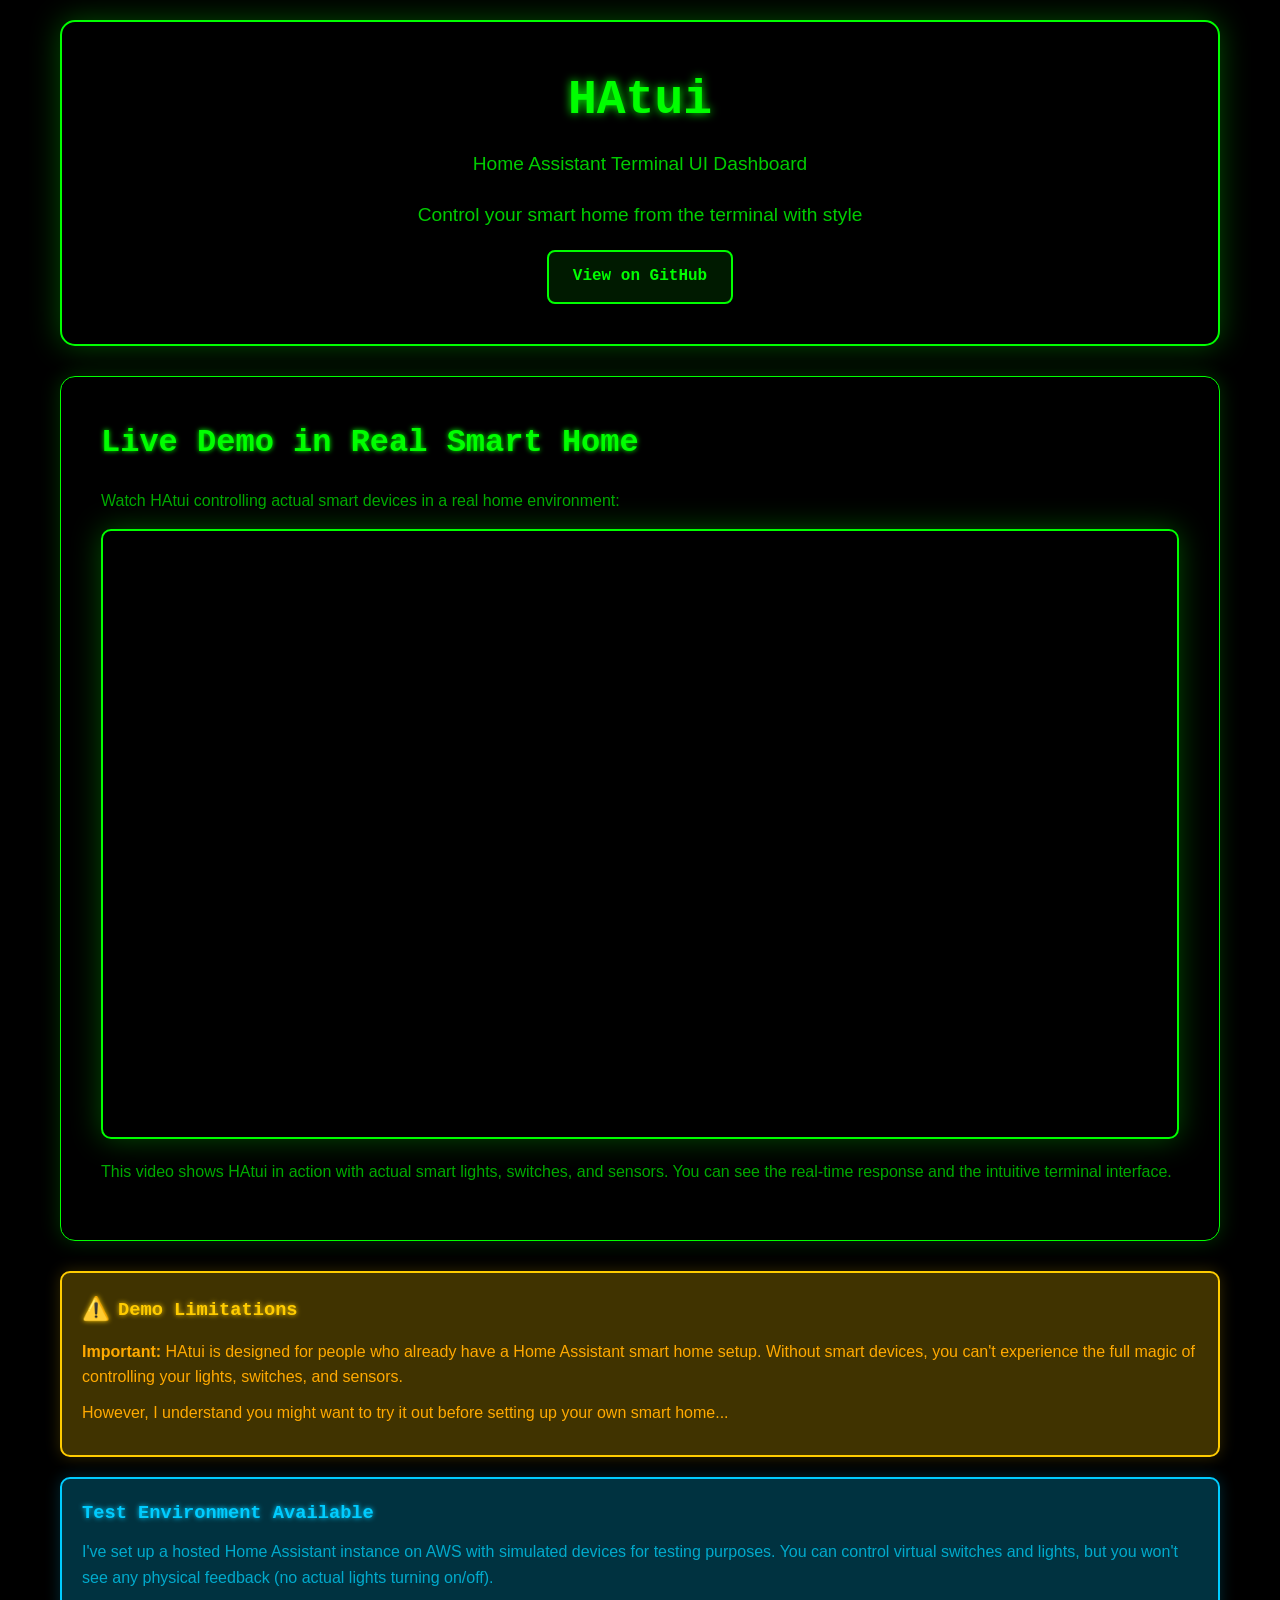
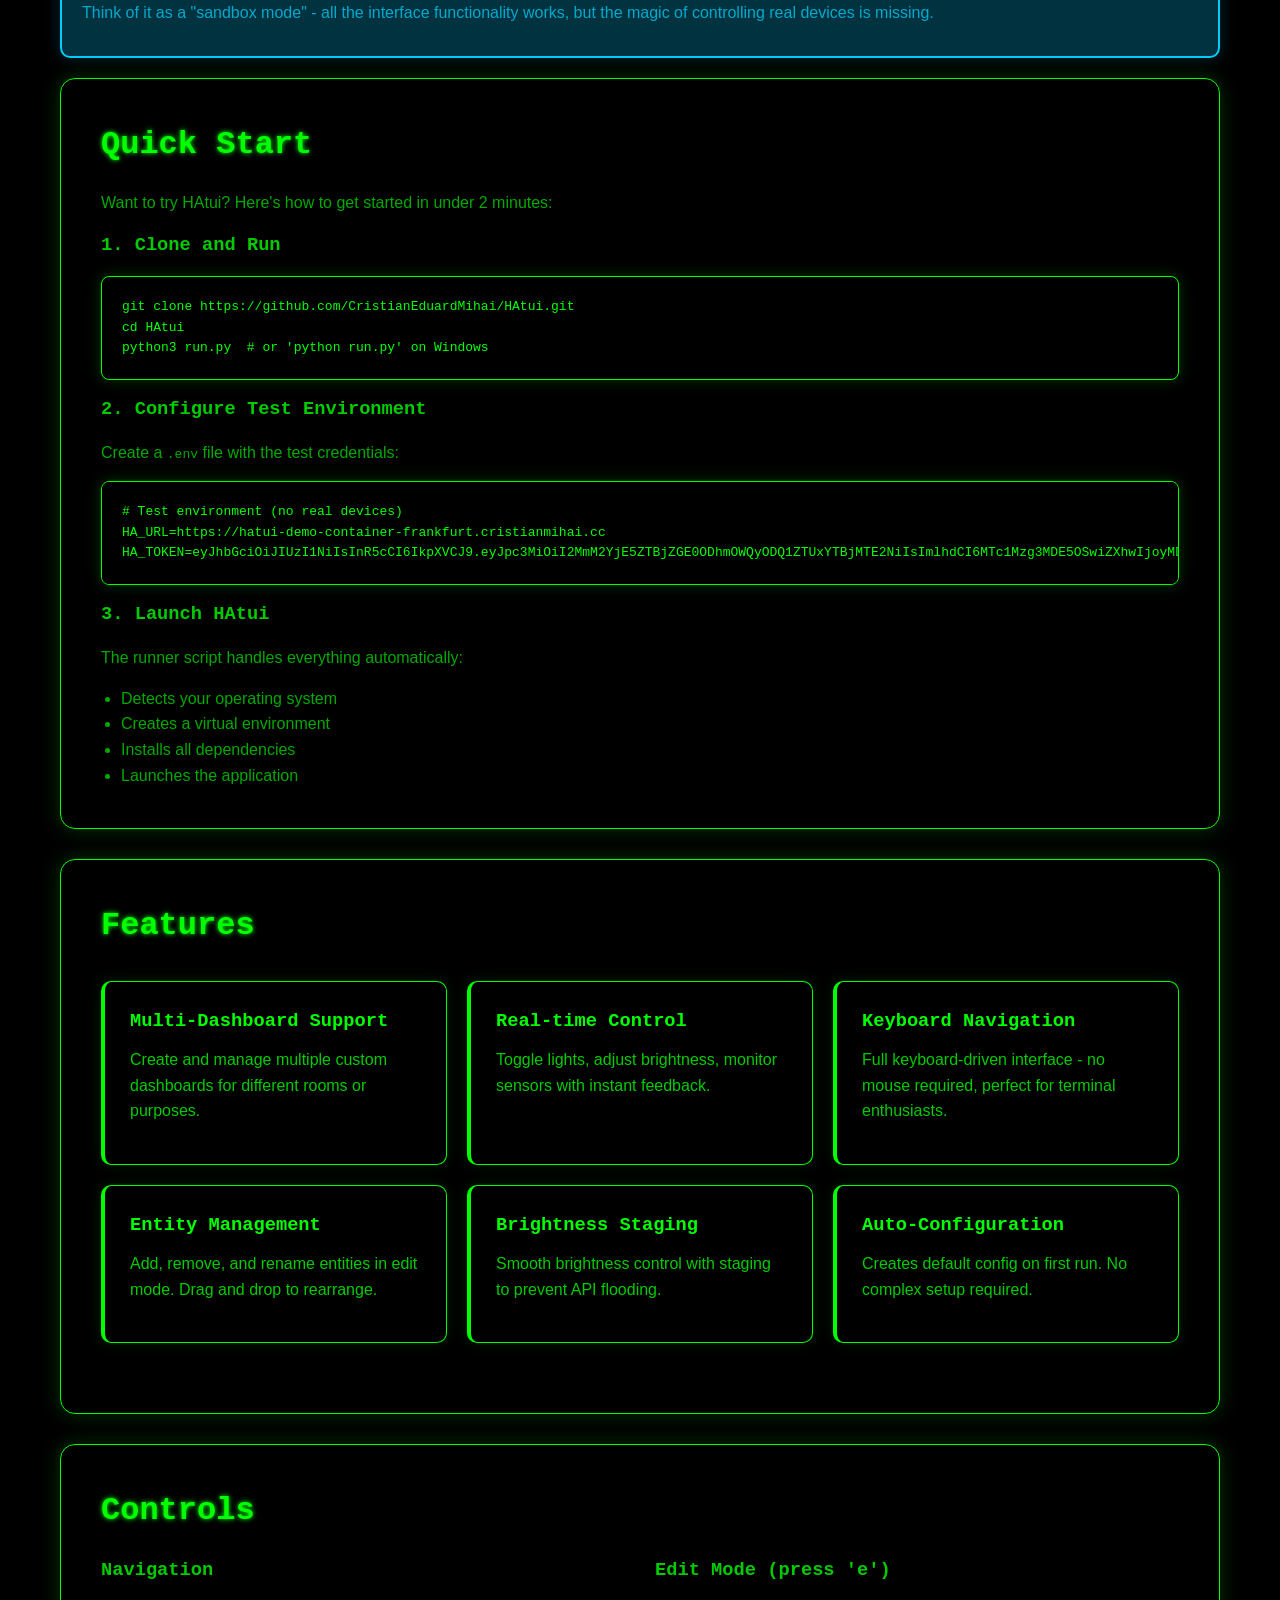
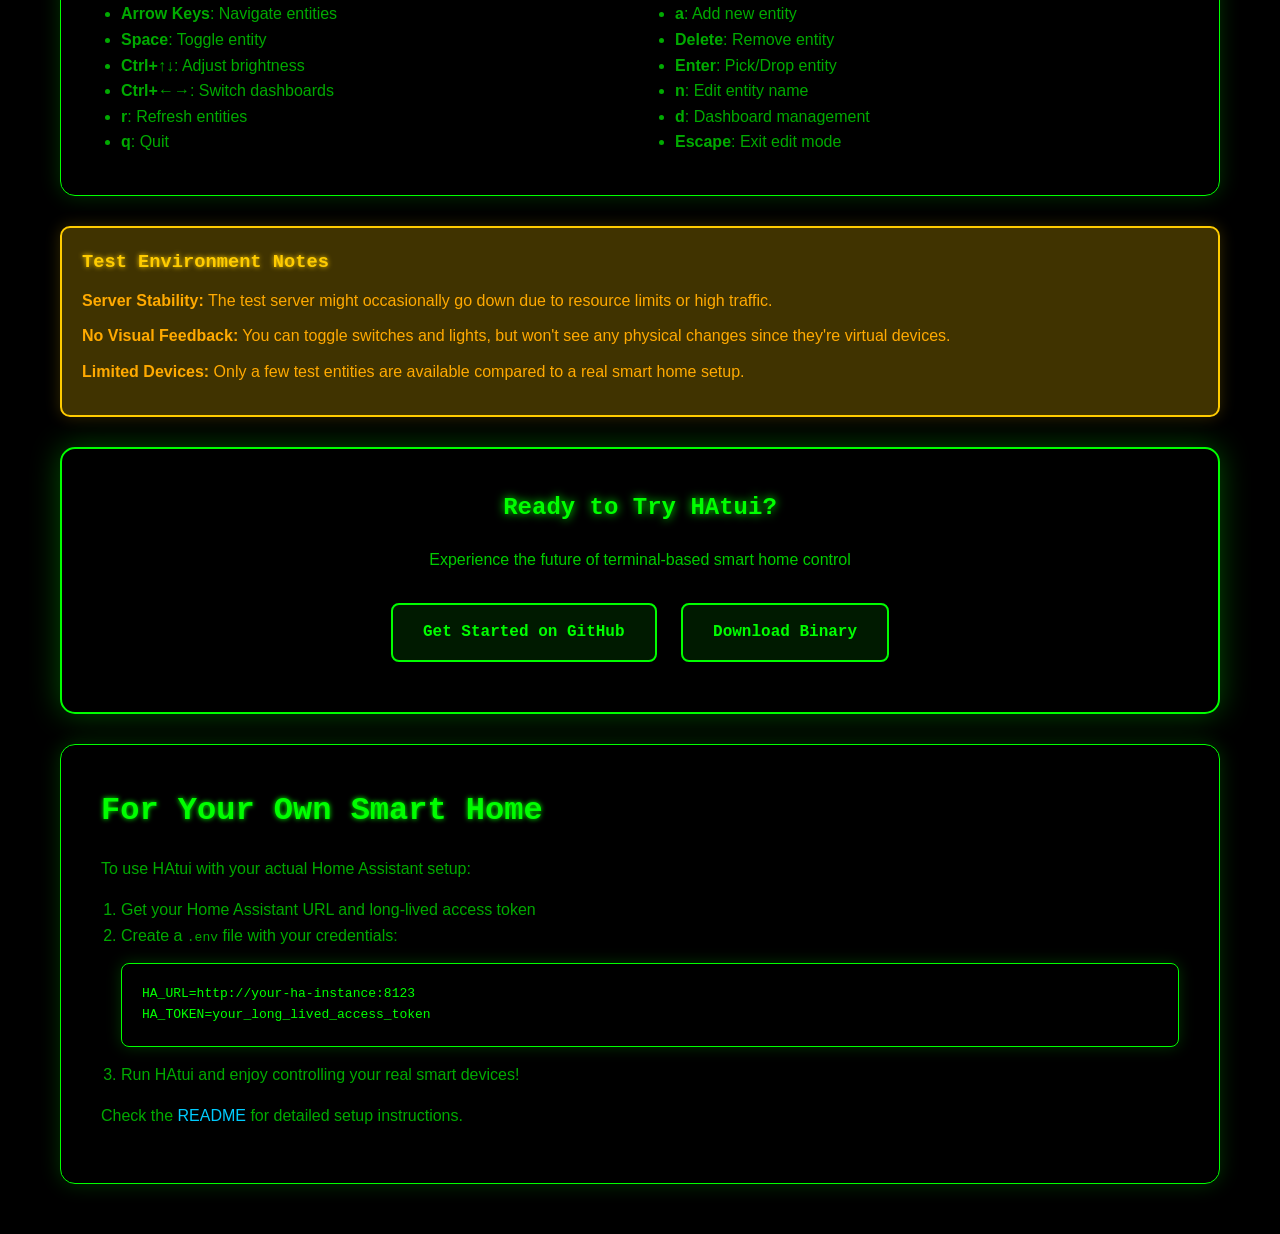
<file: demo-website/index.html>
<!DOCTYPE html>
<html lang="en">
<head>
    <meta charset="UTF-8">
    <meta name="viewport" content="width=device-width, initial-scale=1.0">
    <title>HAtui Demo - Home Assistant Terminal UI</title>
    <link rel="stylesheet" href="style.css">
</head>
<body>
    <div class="matrix-bg" id="matrix-bg"></div>
    
    <div class="container">
        <div class="header">
            <h1>HAtui</h1>
            <p>Home Assistant Terminal UI Dashboard</p>
            <p>Control your smart home from the terminal with style</p>
            <a href="https://github.com/CristianEduardMihai/HAtui" class="github-link">View on GitHub</a>
        </div>

        <div class="demo-section">
            <h2>Live Demo in Real Smart Home</h2>
            <p>Watch HAtui controlling actual smart devices in a real home environment:</p>
            
            <div class="video-container">
                <iframe 
                    src="https://www.youtube.com/embed/pNILE0pEJ3w" 
                    title="HAtui Demo - Real Smart Home Control" 
                    frameborder="0" 
                    allow="accelerometer; autoplay; clipboard-write; encrypted-media; gyroscope; picture-in-picture; web-share" 
                    allowfullscreen>
                </iframe>
            </div>
            
            <p>This video shows HAtui in action with actual smart lights, switches, and sensors. You can see the real-time response and the intuitive terminal interface.</p>
        </div>

        <div class="warning-box">
            <h3><span class="emoji">⚠️</span>Demo Limitations</h3>
            <p><strong>Important:</strong> HAtui is designed for people who already have a Home Assistant smart home setup. Without smart devices, you can't experience the full magic of controlling your lights, switches, and sensors.</p>
            <p>However, I understand you might want to try it out before setting up your own smart home...</p>
        </div>

        <div class="info-box">
            <h3>Test Environment Available</h3>
            <p>I've set up a hosted Home Assistant instance on AWS with simulated devices for testing purposes. You can control virtual switches and lights, but you won't see any physical feedback (no actual lights turning on/off).</p>
            <p>Think of it as a "sandbox mode" - all the interface functionality works, but the magic of controlling real devices is missing.</p>
        </div>

        <div class="demo-section">
            <h2>Quick Start</h2>
            <p>Want to try HAtui? Here's how to get started in under 2 minutes:</p>
            
            <h3>1. Clone and Run</h3>
            <div class="code-block">
<pre>git clone https://github.com/CristianEduardMihai/HAtui.git
cd HAtui
python3 run.py  # or 'python run.py' on Windows</pre>
            </div>

            <h3>2. Configure Test Environment</h3>
            <p>Create a <code>.env</code> file with the test credentials:</p>
            <div class="code-block">
<pre># Test environment (no real devices)
HA_URL=https://hatui-demo-container-frankfurt.cristianmihai.cc
HA_TOKEN=eyJhbGciOiJIUzI1NiIsInR5cCI6IkpXVCJ9.eyJpc3MiOiI2MmM2YjE5ZTBjZGE0ODhmOWQyODQ1ZTUxYTBjMTE2NiIsImlhdCI6MTc1Mzg3MDE5OSwiZXhwIjoyMDY5MjMwMTk5fQ.LMShm6Vz5h4C5a2rwBpSPdF6ySFBxW_nM8nqrSR5HI0</pre>
            </div>

            <h3>3. Launch HAtui</h3>
            <p>The runner script handles everything automatically:</p>
            <ul class="list-style">
                <li>Detects your operating system</li>
                <li>Creates a virtual environment</li>
                <li>Installs all dependencies</li>
                <li>Launches the application</li>
            </ul>
        </div>

        <div class="demo-section">
            <h2>Features</h2>
            <div class="features-grid">
                <div class="feature-card">
                    <h3>Multi-Dashboard Support</h3>
                    <p>Create and manage multiple custom dashboards for different rooms or purposes.</p>
                </div>
                <div class="feature-card">
                    <h3>Real-time Control</h3>
                    <p>Toggle lights, adjust brightness, monitor sensors with instant feedback.</p>
                </div>
                <div class="feature-card">
                    <h3>Keyboard Navigation</h3>
                    <p>Full keyboard-driven interface - no mouse required, perfect for terminal enthusiasts.</p>
                </div>
                <div class="feature-card">
                    <h3>Entity Management</h3>
                    <p>Add, remove, and rename entities in edit mode. Drag and drop to rearrange.</p>
                </div>
                <div class="feature-card">
                    <h3>Brightness Staging</h3>
                    <p>Smooth brightness control with staging to prevent API flooding.</p>
                </div>
                <div class="feature-card">
                    <h3>Auto-Configuration</h3>
                    <p>Creates default config on first run. No complex setup required.</p>
                </div>
            </div>
        </div>

        <div class="demo-section">
            <h2>Controls</h2>
            <div class="controls-grid">
                <div>
                    <h3>Navigation</h3>
                    <ul class="list-style">
                        <li><strong>Arrow Keys</strong>: Navigate entities</li>
                        <li><strong>Space</strong>: Toggle entity</li>
                        <li><strong>Ctrl+↑↓</strong>: Adjust brightness</li>
                        <li><strong>Ctrl+←→</strong>: Switch dashboards</li>
                        <li><strong>r</strong>: Refresh entities</li>
                        <li><strong>q</strong>: Quit</li>
                    </ul>
                </div>
                <div>
                    <h3>Edit Mode (press 'e')</h3>
                    <ul class="list-style">
                        <li><strong>a</strong>: Add new entity</li>
                        <li><strong>Delete</strong>: Remove entity</li>
                        <li><strong>Enter</strong>: Pick/Drop entity</li>
                        <li><strong>n</strong>: Edit entity name</li>
                        <li><strong>d</strong>: Dashboard management</li>
                        <li><strong>Escape</strong>: Exit edit mode</li>
                    </ul>
                </div>
            </div>
        </div>

        <div class="warning-box">
            <h3>Test Environment Notes</h3>
            <p><strong>Server Stability:</strong> The test server might occasionally go down due to resource limits or high traffic.</p>
            <p><strong>No Visual Feedback:</strong> You can toggle switches and lights, but won't see any physical changes since they're virtual devices.</p>
            <p><strong>Limited Devices:</strong> Only a few test entities are available compared to a real smart home setup.</p>
        </div>

        <div class="try-now-section">
            <h2>Ready to Try HAtui?</h2>
            <p>Experience the future of terminal-based smart home control</p>
            <a href="https://github.com/CristianEduardMihai/HAtui" class="button">Get Started on GitHub</a>
            <a href="https://github.com/CristianEduardMihai/HAtui/releases" class="button">Download Binary</a>
        </div>

        <div class="demo-section">
            <h2>For Your Own Smart Home</h2>
            <p>To use HAtui with your actual Home Assistant setup:</p>
            <ol class="list-style">
                <li>Get your Home Assistant URL and long-lived access token</li>
                <li>Create a <code>.env</code> file with your credentials:
                    <div class="code-block">
<pre>HA_URL=http://your-ha-instance:8123
HA_TOKEN=your_long_lived_access_token</pre>
                    </div>
                </li>
                <li>Run HAtui and enjoy controlling your real smart devices!</li>
            </ol>
            <p class="link-style">Check the <a href="https://github.com/CristianEduardMihai/HAtui#readme">README</a> for detailed setup instructions.</p>
        </div>
    </div>

    <script src="matrix.js"></script>
</body>
</html>
</file>
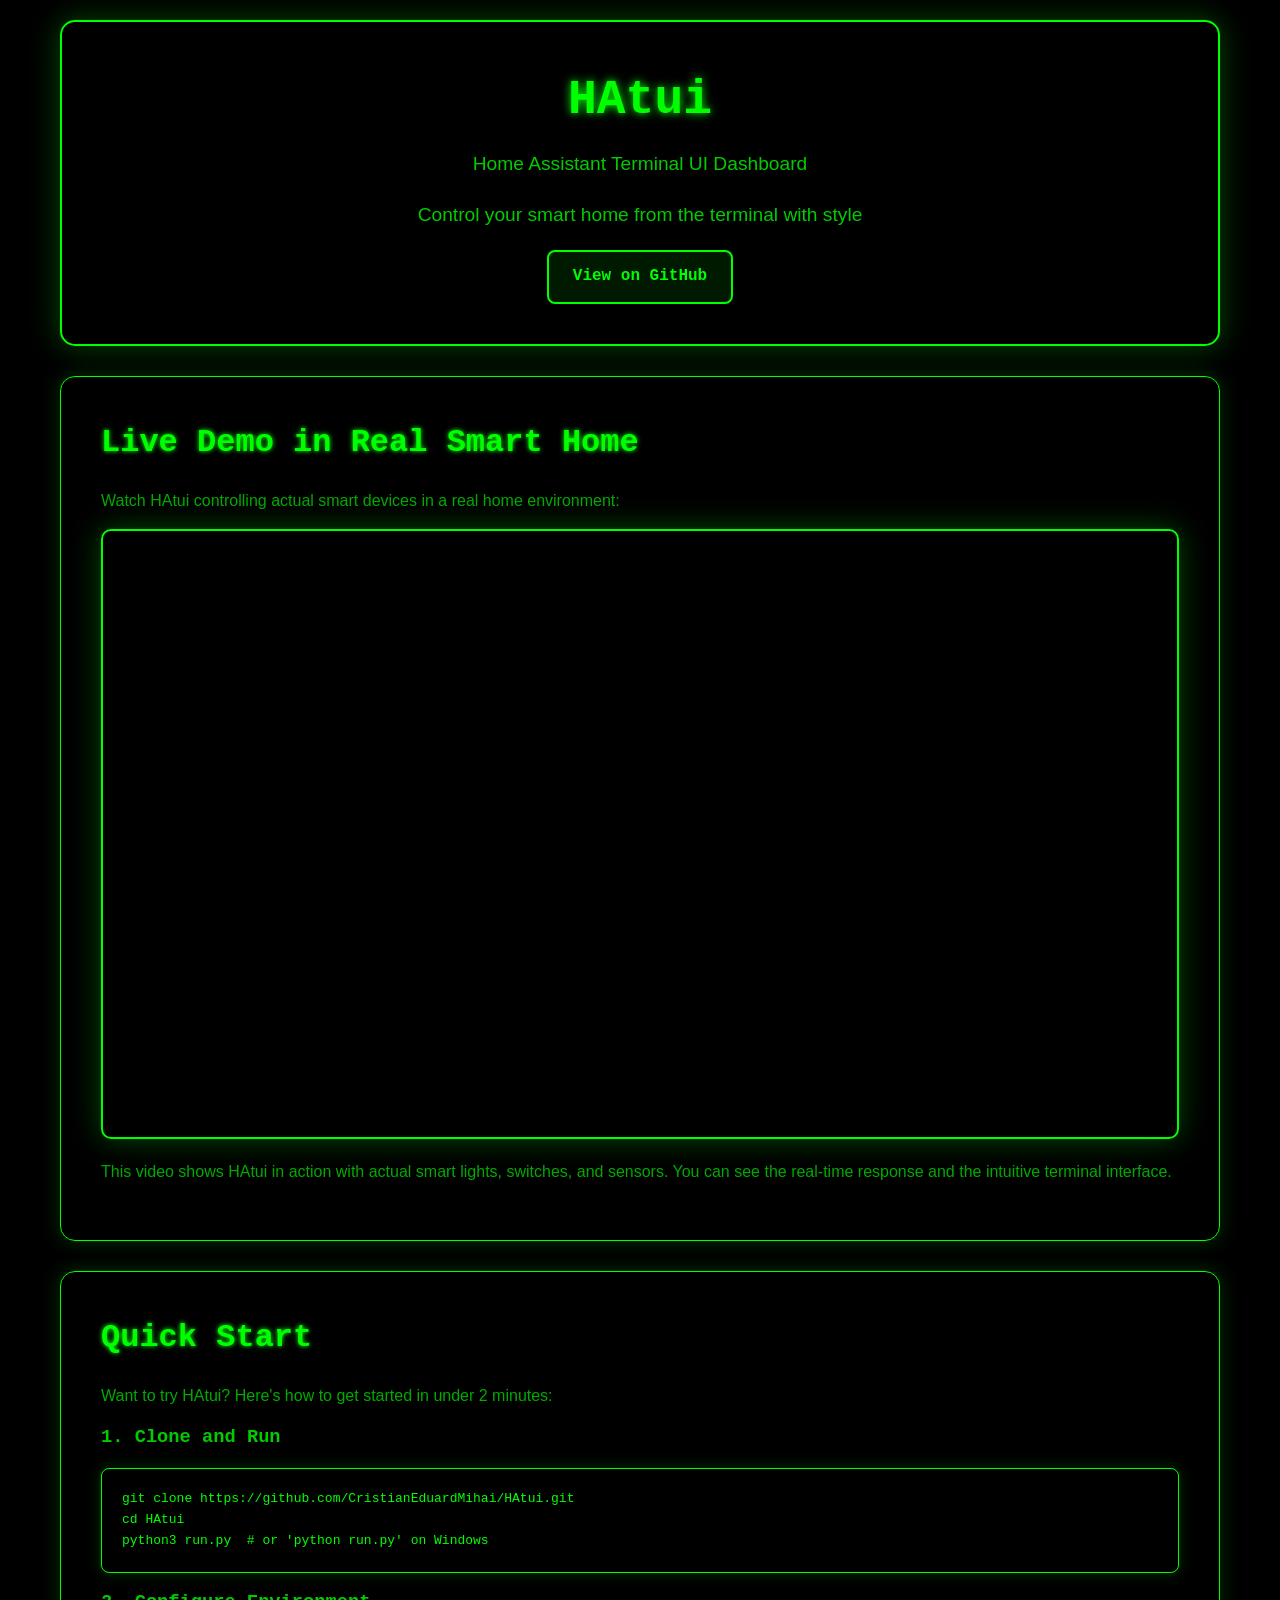
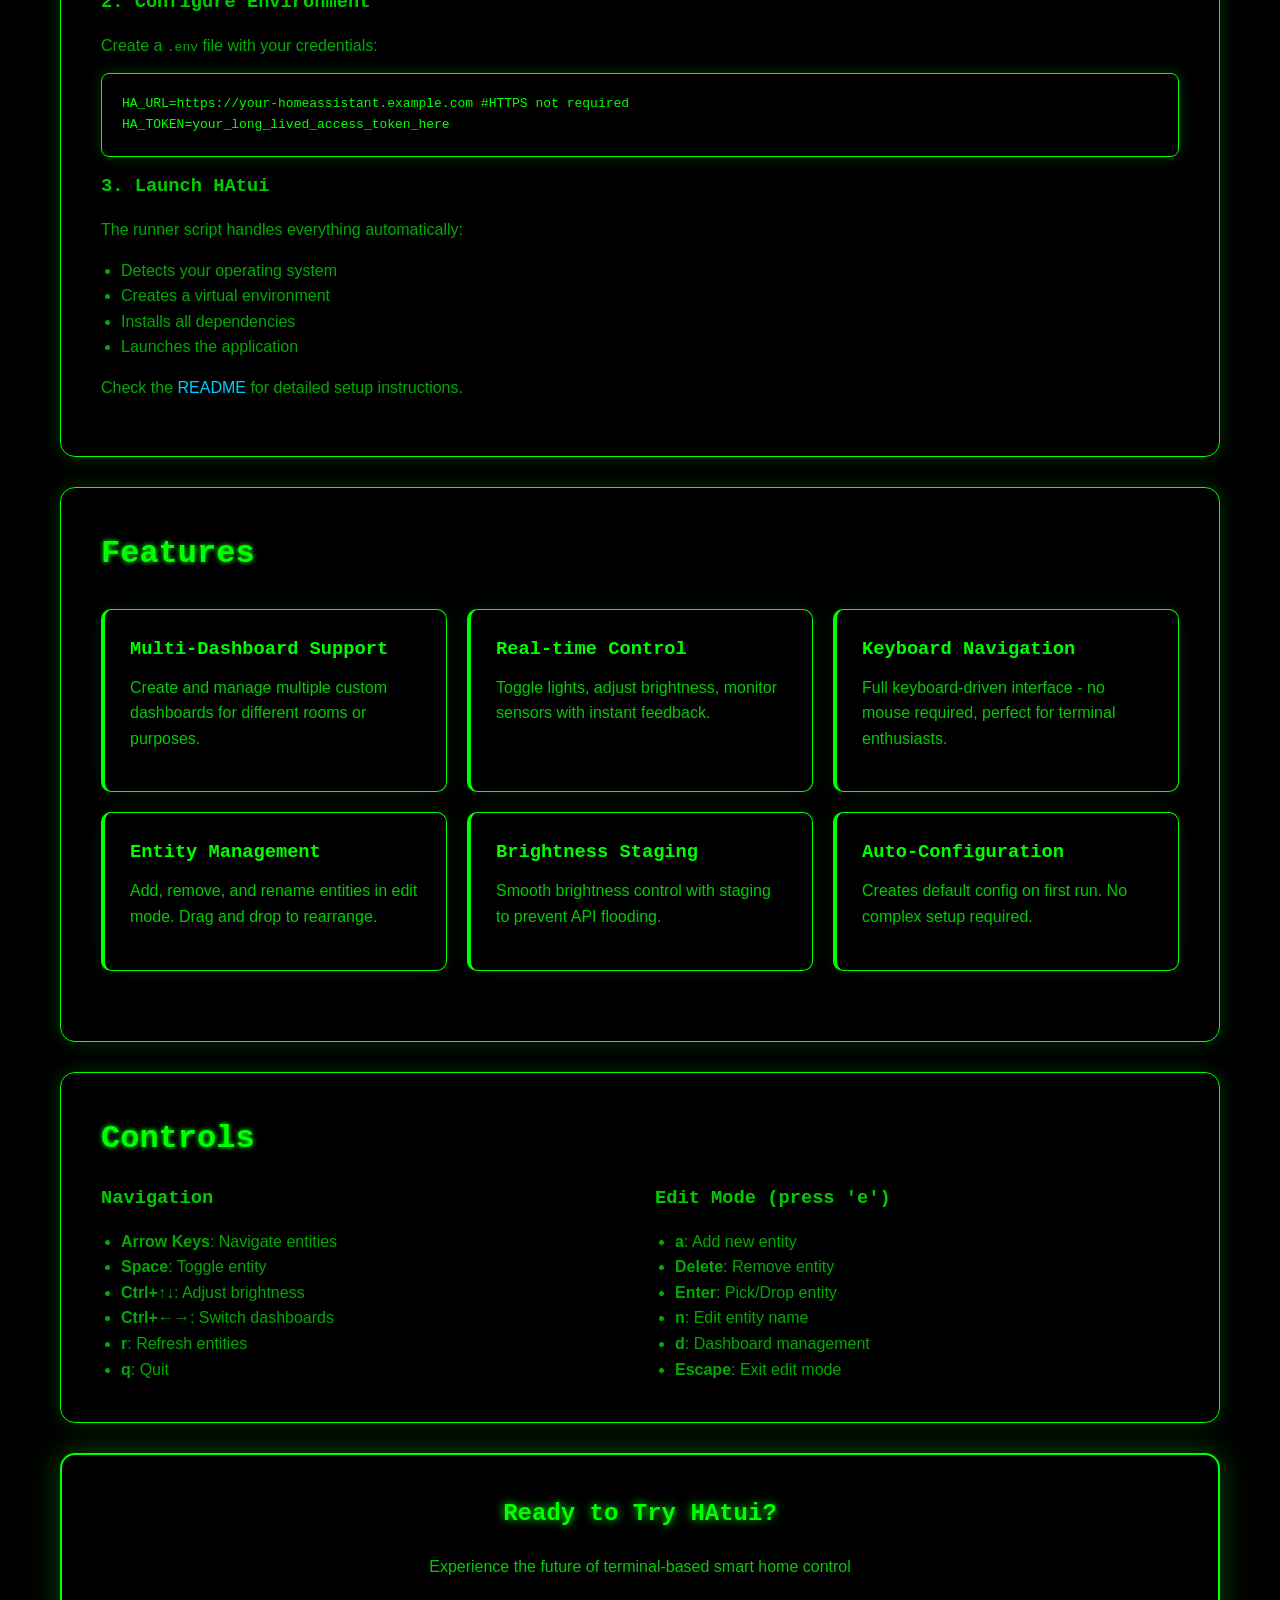
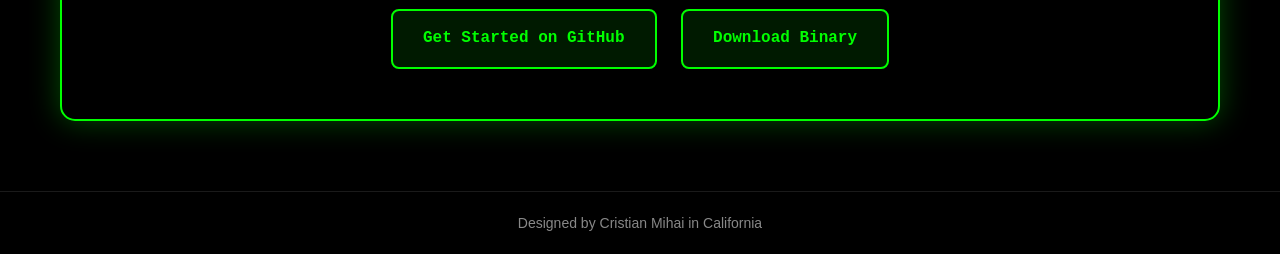
<file: docs/index.html>
<!DOCTYPE html>
<html lang="en">
<head>
    <meta charset="UTF-8">
    <meta name="viewport" content="width=device-width, initial-scale=1.0">
    <title>HAtui Demo</title>
    <link rel="stylesheet" href="style.css">
</head>
<body>
    <div class="matrix-bg" id="matrix-bg"></div>
    
    <div class="container">
        <div class="header">
            <h1>HAtui</h1>
            <p>Home Assistant Terminal UI Dashboard</p>
            <p>Control your smart home from the terminal with style</p>
            <a href="https://github.com/CristianEduardMihai/HAtui" class="github-link">View on GitHub</a>
        </div>

        <div class="demo-section">
            <h2>Live Demo in Real Smart Home</h2>
            <p>Watch HAtui controlling actual smart devices in a real home environment:</p>
            
            <div class="video-container">
                <iframe 
                    src="https://www.youtube.com/embed/pNILE0pEJ3w" 
                    title="HAtui Demo - Real Smart Home Control" 
                    frameborder="0" 
                    allow="accelerometer; autoplay; clipboard-write; encrypted-media; gyroscope; picture-in-picture; web-share" 
                    allowfullscreen>
                </iframe>
            </div>
            
            <p>This video shows HAtui in action with actual smart lights, switches, and sensors. You can see the real-time response and the intuitive terminal interface.</p>
        </div>
        <div class="demo-section">
            <h2>Quick Start</h2>
            <p>Want to try HAtui? Here's how to get started in under 2 minutes:</p>
            
            <h3>1. Clone and Run</h3>
            <div class="code-block">
<pre>git clone https://github.com/CristianEduardMihai/HAtui.git
cd HAtui
python3 run.py  # or 'python run.py' on Windows</pre>
            </div>

            <h3>2. Configure Environment</h3>
            <p>Create a <code>.env</code> file with your credentials:</p>
            <div class="code-block">
<pre>HA_URL=https://your-homeassistant.example.com #HTTPS not required
HA_TOKEN=your_long_lived_access_token_here</pre>
            </div>

            <h3>3. Launch HAtui</h3>
            <p>The runner script handles everything automatically:</p>
            <ul class="list-style">
                <li>Detects your operating system</li>
                <li>Creates a virtual environment</li>
                <li>Installs all dependencies</li>
                <li>Launches the application</li>
            </ul>
        <p class="link-style">Check the <a href="https://github.com/CristianEduardMihai/HAtui#readme">README</a> for detailed setup instructions.</p>
        </div>

        <div class="demo-section">
            <h2>Features</h2>
            <div class="features-grid">
                <div class="feature-card">
                    <h3>Multi-Dashboard Support</h3>
                    <p>Create and manage multiple custom dashboards for different rooms or purposes.</p>
                </div>
                <div class="feature-card">
                    <h3>Real-time Control</h3>
                    <p>Toggle lights, adjust brightness, monitor sensors with instant feedback.</p>
                </div>
                <div class="feature-card">
                    <h3>Keyboard Navigation</h3>
                    <p>Full keyboard-driven interface - no mouse required, perfect for terminal enthusiasts.</p>
                </div>
                <div class="feature-card">
                    <h3>Entity Management</h3>
                    <p>Add, remove, and rename entities in edit mode. Drag and drop to rearrange.</p>
                </div>
                <div class="feature-card">
                    <h3>Brightness Staging</h3>
                    <p>Smooth brightness control with staging to prevent API flooding.</p>
                </div>
                <div class="feature-card">
                    <h3>Auto-Configuration</h3>
                    <p>Creates default config on first run. No complex setup required.</p>
                </div>
            </div>
        </div>

        <div class="demo-section">
            <h2>Controls</h2>
            <div class="controls-grid">
                <div>
                    <h3>Navigation</h3>
                    <ul class="list-style">
                        <li><strong>Arrow Keys</strong>: Navigate entities</li>
                        <li><strong>Space</strong>: Toggle entity</li>
                        <li><strong>Ctrl+↑↓</strong>: Adjust brightness</li>
                        <li><strong>Ctrl+←→</strong>: Switch dashboards</li>
                        <li><strong>r</strong>: Refresh entities</li>
                        <li><strong>q</strong>: Quit</li>
                    </ul>
                </div>
                <div>
                    <h3>Edit Mode (press 'e')</h3>
                    <ul class="list-style">
                        <li><strong>a</strong>: Add new entity</li>
                        <li><strong>Delete</strong>: Remove entity</li>
                        <li><strong>Enter</strong>: Pick/Drop entity</li>
                        <li><strong>n</strong>: Edit entity name</li>
                        <li><strong>d</strong>: Dashboard management</li>
                        <li><strong>Escape</strong>: Exit edit mode</li>
                    </ul>
                </div>
            </div>
        </div>

        <div class="try-now-section">
            <h2>Ready to Try HAtui?</h2>
            <p>Experience the future of terminal-based smart home control</p>
            <a href="https://github.com/CristianEduardMihai/HAtui" class="button">Get Started on GitHub</a>
            <a href="https://github.com/CristianEduardMihai/HAtui/releases" class="button">Download Binary</a>
        </div>

    </div>

    <footer class="footer">
        <p>Designed by Cristian Mihai in California</p>
    </footer>

    <script src="matrix.js"></script>
</body>
</html>
</file>
<file: demo-website/style.css>
* {
    margin: 0;
    padding: 0;
    box-sizing: border-box;
}

body {
    font-family: 'Segoe UI', Tahoma, Geneva, Verdana, sans-serif;
    line-height: 1.6;
    color: #333;
    background: #000;
    min-height: 100vh;
    overflow-x: hidden;
    position: relative;
}

/* Matrix Background Animation */
.matrix-bg {
    position: fixed;
    top: 0;
    left: 0;
    width: 100%;
    height: 100%;
    z-index: -1;
    background: #000;
}

.matrix-column {
    position: absolute;
    top: -100%;
    width: 20px;
    color: #00ff00;
    font-family: 'Courier New', monospace;
    font-size: 14px;
    line-height: 20px;
    animation: matrix-rain linear infinite;
    text-shadow: 0 0 5px #00ff00;
}

@keyframes matrix-rain {
    0% {
        top: -100%;
        opacity: 1;
    }
    90% {
        opacity: 1;
    }
    100% {
        top: 100%;
        opacity: 0;
    }
}

.container {
    max-width: 1200px;
    margin: 0 auto;
    padding: 20px;
    position: relative;
    z-index: 1;
}

.header {
    background: rgba(0, 0, 0, 0.85);
    border: 2px solid #00ff00;
    border-radius: 15px;
    padding: 40px;
    margin-bottom: 30px;
    text-align: center;
    box-shadow: 0 0 30px rgba(0, 255, 0, 0.3);
    -webkit-backdrop-filter: blur(10px);
    backdrop-filter: blur(10px);
}

.header h1 {
    font-size: 3em;
    margin-bottom: 10px;
    color: #00ff00;
    text-shadow: 0 0 10px #00ff00;
    font-family: 'Courier New', monospace;
}

.header p {
    font-size: 1.2em;
    color: #00cc00;
    margin-bottom: 20px;
}

.github-link {
    display: inline-block;
    background: rgba(0, 255, 0, 0.1);
    color: #00ff00;
    border: 2px solid #00ff00;
    padding: 12px 24px;
    text-decoration: none;
    border-radius: 8px;
    font-weight: bold;
    transition: all 0.3s;
    font-family: 'Courier New', monospace;
}

.github-link:hover {
    background: rgba(0, 255, 0, 0.2);
    box-shadow: 0 0 20px rgba(0, 255, 0, 0.5);
    transform: translateY(-2px);
}

.demo-section {
    background: rgba(0, 0, 0, 0.85);
    border: 1px solid #00ff00;
    border-radius: 15px;
    padding: 40px;
    margin-bottom: 30px;
    box-shadow: 0 0 20px rgba(0, 255, 0, 0.2);
    -webkit-backdrop-filter: blur(10px);
    backdrop-filter: blur(10px);
}

.demo-section h2 {
    font-size: 2em;
    margin-bottom: 20px;
    color: #00ff00;
    font-family: 'Courier New', monospace;
    text-shadow: 0 0 5px #00ff00;
}

.demo-section h3 {
    color: #00cc00;
    margin-bottom: 15px;
    font-family: 'Courier New', monospace;
}

.demo-section p {
    color: #00aa00;
    margin-bottom: 15px;
}

.demo-section li {
    color: #00aa00;
}

.video-container {
    position: relative;
    width: 100%;
    height: 0;
    padding-bottom: 56.25%;
    margin-bottom: 20px;
    border-radius: 10px;
    overflow: hidden;
    box-shadow: 0 0 30px rgba(0, 255, 0, 0.3);
    border: 2px solid #00ff00;
}

.video-container iframe {
    position: absolute;
    top: 0;
    left: 0;
    width: 100%;
    height: 100%;
}

.warning-box {
    background: rgba(255, 204, 0, 0.25);
    border: 2px solid #ffcc00;
    border-radius: 10px;
    padding: 20px;
    margin: 20px 0;
    box-shadow: 0 0 15px rgba(255, 204, 0, 0.2);
    -webkit-backdrop-filter: blur(15px);
    backdrop-filter: blur(15px);
}

.warning-box h3 {
    color: #ffcc00;
    margin-bottom: 10px;
    display: flex;
    align-items: center;
    font-family: 'Courier New', monospace;
    text-shadow: 0 0 5px #ffcc00;
}

.warning-box p {
    color: #ffaa00;
    margin-bottom: 10px;
}

.info-box {
    background: rgba(0, 200, 255, 0.25);
    border: 2px solid #00ccff;
    border-radius: 10px;
    padding: 20px;
    margin: 20px 0;
    box-shadow: 0 0 15px rgba(0, 204, 255, 0.2);
    -webkit-backdrop-filter: blur(15px);
    backdrop-filter: blur(15px);
}

.info-box h3 {
    color: #00ccff;
    margin-bottom: 10px;
    font-family: 'Courier New', monospace;
    text-shadow: 0 0 5px #00ccff;
}

.info-box p {
    color: #00aacc;
    margin-bottom: 10px;
}

.code-block {
    background: rgba(0, 0, 0, 0.9);
    color: #00ff00;
    border: 1px solid #00ff00;
    padding: 20px;
    border-radius: 8px;
    font-family: 'Courier New', monospace;
    margin: 15px 0;
    overflow-x: auto;
    box-shadow: 0 0 15px rgba(0, 255, 0, 0.2);
}

.code-block pre {
    margin: 0;
}

.features-grid {
    display: grid;
    grid-template-columns: repeat(auto-fit, minmax(300px, 1fr));
    gap: 20px;
    margin: 30px 0;
}

.feature-card {
    background: rgba(0, 0, 0, 0.8);
    border: 1px solid #00ff00;
    padding: 25px;
    border-radius: 10px;
    border-left: 4px solid #00ff00;
    box-shadow: 0 0 15px rgba(0, 255, 0, 0.1);
    transition: all 0.3s;
}

.feature-card:hover {
    box-shadow: 0 0 25px rgba(0, 255, 0, 0.3);
    transform: translateY(-5px);
}

.feature-card h3 {
    color: #00ff00;
    margin-bottom: 10px;
    font-family: 'Courier New', monospace;
}

.feature-card p {
    color: #00cc00;
}

.try-now-section {
    background: rgba(0, 0, 0, 0.9);
    border: 2px solid #00ff00;
    color: #00ff00;
    text-align: center;
    padding: 40px;
    border-radius: 15px;
    margin: 30px 0;
    box-shadow: 0 0 30px rgba(0, 255, 0, 0.3);
}

.try-now-section h2 {
    margin-bottom: 20px;
    font-family: 'Courier New', monospace;
    text-shadow: 0 0 10px #00ff00;
}

.try-now-section p {
    color: #00cc00;
    margin-bottom: 20px;
}

.button {
    display: inline-block;
    background: rgba(0, 255, 0, 0.1);
    color: #00ff00;
    border: 2px solid #00ff00;
    padding: 15px 30px;
    text-decoration: none;
    border-radius: 8px;
    font-weight: bold;
    margin: 10px;
    transition: all 0.3s;
    font-family: 'Courier New', monospace;
}

.button:hover {
    background: rgba(0, 255, 0, 0.2);
    box-shadow: 0 0 20px rgba(0, 255, 0, 0.5);
    transform: translateY(-2px);
}

.emoji {
    font-size: 1.2em;
    margin-right: 8px;
}

.list-style {
    margin-left: 20px;
    margin-top: 10px;
}

.controls-grid {
    display: grid;
    grid-template-columns: repeat(auto-fit, minmax(300px, 1fr));
    gap: 30px;
}

.link-style {
    margin-top: 15px;
}

.link-style a {
    color: #00ccff;
    text-decoration: none;
    transition: color 0.3s;
}

.link-style a:hover {
    color: #00ffff;
    text-shadow: 0 0 5px #00ccff;
}

@media (max-width: 768px) {
    .header h1 {
        font-size: 2em;
    }
    
    .header p {
        font-size: 1em;
    }
    
    .demo-section {
        padding: 20px;
    }
    
    .matrix-column {
        width: 15px;
        font-size: 12px;
        line-height: 15px;
    }
}
</file>
<file: docs/style.css>
* {
    margin: 0;
    padding: 0;
    box-sizing: border-box;
}

body {
    font-family: 'Segoe UI', Tahoma, Geneva, Verdana, sans-serif;
    line-height: 1.6;
    color: #333;
    background: #000;
    min-height: 100vh;
    overflow-x: hidden;
    position: relative;
}

/* Matrix Background Animation */
.matrix-bg {
    position: fixed;
    top: 0;
    left: 0;
    width: 100%;
    height: 100%;
    z-index: -1;
    background: #000;
}

.matrix-column {
    position: absolute;
    top: -100%;
    width: 20px;
    color: #00ff00;
    font-family: 'Courier New', monospace;
    font-size: 14px;
    line-height: 20px;
    animation: matrix-rain linear infinite;
    text-shadow: 0 0 5px #00ff00;
}

@keyframes matrix-rain {
    0% {
        top: -100%;
        opacity: 1;
    }
    90% {
        opacity: 1;
    }
    100% {
        top: 100%;
        opacity: 0;
    }
}

.container {
    max-width: 1200px;
    margin: 0 auto;
    padding: 20px;
    position: relative;
    z-index: 1;
}

.header {
    background: rgba(0, 0, 0, 0.85);
    border: 2px solid #00ff00;
    border-radius: 15px;
    padding: 40px;
    margin-bottom: 30px;
    text-align: center;
    box-shadow: 0 0 30px rgba(0, 255, 0, 0.3);
    -webkit-backdrop-filter: blur(10px);
    backdrop-filter: blur(10px);
}

.header h1 {
    font-size: 3em;
    margin-bottom: 10px;
    color: #00ff00;
    text-shadow: 0 0 10px #00ff00;
    font-family: 'Courier New', monospace;
}

.header p {
    font-size: 1.2em;
    color: #00cc00;
    margin-bottom: 20px;
}

.github-link {
    display: inline-block;
    background: rgba(0, 255, 0, 0.1);
    color: #00ff00;
    border: 2px solid #00ff00;
    padding: 12px 24px;
    text-decoration: none;
    border-radius: 8px;
    font-weight: bold;
    transition: all 0.3s;
    font-family: 'Courier New', monospace;
}

.github-link:hover {
    background: rgba(0, 255, 0, 0.2);
    box-shadow: 0 0 20px rgba(0, 255, 0, 0.5);
    transform: translateY(-2px);
}

.demo-section {
    background: rgba(0, 0, 0, 0.85);
    border: 1px solid #00ff00;
    border-radius: 15px;
    padding: 40px;
    margin-bottom: 30px;
    box-shadow: 0 0 20px rgba(0, 255, 0, 0.2);
    -webkit-backdrop-filter: blur(10px);
    backdrop-filter: blur(10px);
}

.demo-section h2 {
    font-size: 2em;
    margin-bottom: 20px;
    color: #00ff00;
    font-family: 'Courier New', monospace;
    text-shadow: 0 0 5px #00ff00;
}

.demo-section h3 {
    color: #00cc00;
    margin-bottom: 15px;
    font-family: 'Courier New', monospace;
}

.demo-section p {
    color: #00aa00;
    margin-bottom: 15px;
}

.demo-section li {
    color: #00aa00;
}

.video-container {
    position: relative;
    width: 100%;
    height: 0;
    padding-bottom: 56.25%;
    margin-bottom: 20px;
    border-radius: 10px;
    overflow: hidden;
    box-shadow: 0 0 30px rgba(0, 255, 0, 0.3);
    border: 2px solid #00ff00;
}

.video-container iframe {
    position: absolute;
    top: 0;
    left: 0;
    width: 100%;
    height: 100%;
}

.warning-box {
    background: rgba(255, 204, 0, 0.25);
    border: 2px solid #ffcc00;
    border-radius: 10px;
    padding: 20px;
    margin: 20px 0;
    box-shadow: 0 0 15px rgba(255, 204, 0, 0.2);
    -webkit-backdrop-filter: blur(15px);
    backdrop-filter: blur(15px);
}

.warning-box h3 {
    color: #ffcc00;
    margin-bottom: 10px;
    display: flex;
    align-items: center;
    font-family: 'Courier New', monospace;
    text-shadow: 0 0 5px #ffcc00;
}

.warning-box p {
    color: #ffaa00;
    margin-bottom: 10px;
}

.info-box {
    background: rgba(0, 200, 255, 0.25);
    border: 2px solid #00ccff;
    border-radius: 10px;
    padding: 20px;
    margin: 20px 0;
    box-shadow: 0 0 15px rgba(0, 204, 255, 0.2);
    -webkit-backdrop-filter: blur(15px);
    backdrop-filter: blur(15px);
}

.info-box h3 {
    color: #00ccff;
    margin-bottom: 10px;
    font-family: 'Courier New', monospace;
    text-shadow: 0 0 5px #00ccff;
}

.info-box p {
    color: #00aacc;
    margin-bottom: 10px;
}

.code-block {
    background: rgba(0, 0, 0, 0.9);
    color: #00ff00;
    border: 1px solid #00ff00;
    padding: 20px;
    border-radius: 8px;
    font-family: 'Courier New', monospace;
    margin: 15px 0;
    overflow-x: auto;
    box-shadow: 0 0 15px rgba(0, 255, 0, 0.2);
}

.code-block pre {
    margin: 0;
}

.features-grid {
    display: grid;
    grid-template-columns: repeat(auto-fit, minmax(300px, 1fr));
    gap: 20px;
    margin: 30px 0;
}

.feature-card {
    background: rgba(0, 0, 0, 0.8);
    border: 1px solid #00ff00;
    padding: 25px;
    border-radius: 10px;
    border-left: 4px solid #00ff00;
    box-shadow: 0 0 15px rgba(0, 255, 0, 0.1);
    transition: all 0.3s;
}

.feature-card:hover {
    box-shadow: 0 0 25px rgba(0, 255, 0, 0.3);
    transform: translateY(-5px);
}

.feature-card h3 {
    color: #00ff00;
    margin-bottom: 10px;
    font-family: 'Courier New', monospace;
}

.feature-card p {
    color: #00cc00;
}

.try-now-section {
    background: rgba(0, 0, 0, 0.9);
    border: 2px solid #00ff00;
    color: #00ff00;
    text-align: center;
    padding: 40px;
    border-radius: 15px;
    margin: 30px 0;
    box-shadow: 0 0 30px rgba(0, 255, 0, 0.3);
}

.try-now-section h2 {
    margin-bottom: 20px;
    font-family: 'Courier New', monospace;
    text-shadow: 0 0 10px #00ff00;
}

.try-now-section p {
    color: #00cc00;
    margin-bottom: 20px;
}

.button {
    display: inline-block;
    background: rgba(0, 255, 0, 0.1);
    color: #00ff00;
    border: 2px solid #00ff00;
    padding: 15px 30px;
    text-decoration: none;
    border-radius: 8px;
    font-weight: bold;
    margin: 10px;
    transition: all 0.3s;
    font-family: 'Courier New', monospace;
}

.button:hover {
    background: rgba(0, 255, 0, 0.2);
    box-shadow: 0 0 20px rgba(0, 255, 0, 0.5);
    transform: translateY(-2px);
}

.emoji {
    font-size: 1.2em;
    margin-right: 8px;
}

.list-style {
    margin-left: 20px;
    margin-top: 10px;
}

.controls-grid {
    display: grid;
    grid-template-columns: repeat(auto-fit, minmax(300px, 1fr));
    gap: 30px;
}

.link-style {
    margin-top: 15px;
}

.link-style a {
    color: #00ccff;
    text-decoration: none;
    transition: color 0.3s;
}

.link-style a:hover {
    color: #00ffff;
    text-shadow: 0 0 5px #00ccff;
}

.footer {
    text-align: center;
    padding: 20px;
    margin-top: 20px;
    background-color: rgba(0, 0, 0, 0.2);
    border-top: 1px solid rgba(255, 255, 255, 0.1);
    -webkit-backdrop-filter: blur(15px);
    backdrop-filter: blur(15px);
}

.footer p {
    margin: 0;
    color: #888;
    font-size: 14px;
}

@media (max-width: 768px) {
    .header h1 {
        font-size: 2em;
    }
    
    .header p {
        font-size: 1em;
    }
    
    .demo-section {
        padding: 20px;
    }
    
    .matrix-column {
        width: 15px;
        font-size: 12px;
        line-height: 15px;
    }
}
</file>
